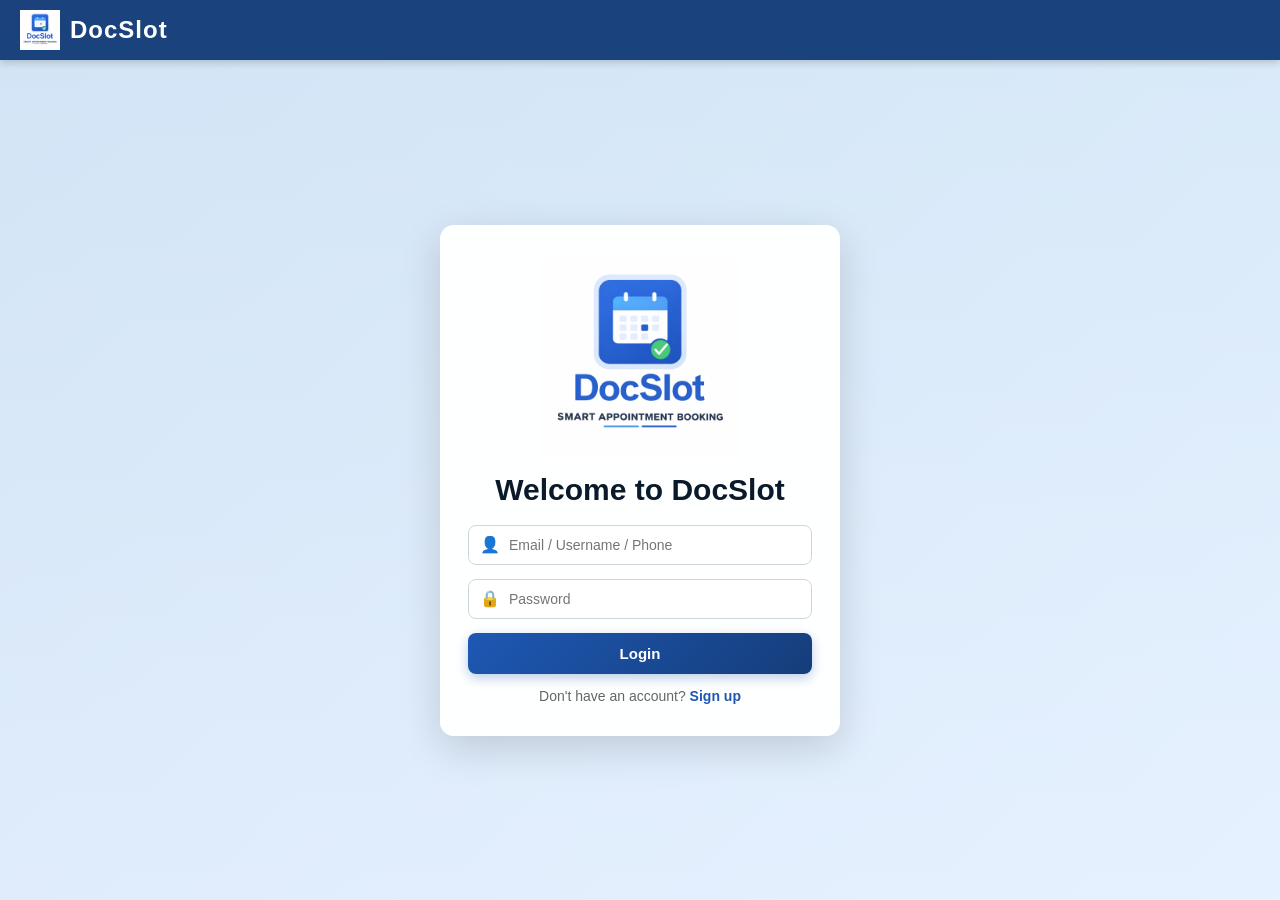
<file: index.html>
<!DOCTYPE html>
<html lang="en">
<head>
  <meta charset="UTF-8">
  <meta name="viewport" content="width=device-width, initial-scale=1.0">
  <title>DocSlot - Patient Appointment System</title>
  <link rel="stylesheet" href="style.css">
</head>
<body>

<!-- NAVBAR -->
<div class="navbar">
  <div class="nav-left">
    <img class="nav-logo" src="logo.png" alt="DocSlot Logo">
    <span class="nav-title">DocSlot</span>
  </div>
</div>

<!-- ==================== LOGIN ==================== -->
<div id="loginPage" class="page active">
  <div class="center-card">
    <img class="card-logo" src="logo.png" alt="DocSlot Logo">
    <h2 class="card-title">Welcome to DocSlot</h2>

    <div class="input-group">
      <span class="input-icon">👤</span>
      <input id="loginIdentifier" placeholder="Email / Username / Phone" autocomplete="off" required>
    </div>

    <div class="input-group">
      <span class="input-icon">🔒</span>
      <input id="loginPassword" type="password" placeholder="Password" autocomplete="new-password" required>
    </div>

    <button class="full-btn" id="loginBtn">Login</button>

    <p class="switch-text">
      Don't have an account?
      <span id="goSignup" class="link">Sign up</span>
    </p>
  </div>
</div>

<!-- ==================== SIGNUP ==================== -->
<div id="signupPage" class="page">
  <div class="center-card">
    <svg class="card-logo" xmlns="http://www.w3.org/2000/svg" width="120" height="120" viewBox="0 0 160 160" role="img" aria-label="DocSlot Logo">
    <defs><linearGradient id="cg" x1="0%" y1="0%" x2="100%" y2="100%"><stop offset="0%" stop-color="#2563c7"/><stop offset="100%" stop-color="#1a3f9e"/></linearGradient></defs>
    <rect width="160" height="160" rx="28" fill="url(#cg)"/>
    <line x1="50" y1="46" x2="70" y2="46" stroke="white" stroke-width="5" stroke-linecap="round"/>
    <line x1="50" y1="46" x2="50" y2="36" stroke="white" stroke-width="5" stroke-linecap="round"/>
    <circle cx="50" cy="32" r="5" fill="white"/>
    <line x1="70" y1="46" x2="70" y2="36" stroke="white" stroke-width="5" stroke-linecap="round"/>
    <circle cx="70" cy="32" r="5" fill="white"/>
    <path d="M60 46 C60 56 60 62 60 62 C60 80 68 96 84 102 C98 108 112 100 112 84 L112 76" fill="none" stroke="#e879c8" stroke-width="6" stroke-linecap="round"/>
    <circle cx="112" cy="70" r="11" fill="none" stroke="#38d9d9" stroke-width="5.5"/>
    <circle cx="112" cy="70" r="4" fill="#38d9d9"/>
    <text x="80" y="136" font-family="Arial,sans-serif" font-size="18" font-weight="700" fill="white" text-anchor="middle">DocSlot</text>
  </svg>
    <h2 class="card-title">Create Account</h2>

    <input id="signupName" placeholder="Full Name">
    <input id="signupUsername" placeholder="Username">
    <input id="signupEmail" type="email" placeholder="Email">

    <div class="phone-group">
      <select id="signupCountryCode">
        <option value="+91">+91</option>
        <option value="+1">+1</option>
      </select>
      <input id="signupPhone" placeholder="Phone">
    </div>

    <select id="signupRole">
      <option value="">Select Role</option>
      <option value="patient">Patient</option>
      <option value="doctor">Doctor</option>
      <option value="admin">Admin</option>
    </select>

    <input id="signupPassword" type="password" placeholder="Password">
    <input id="signupConfirm" type="password" placeholder="Confirm Password">

    <button id="sendOtpBtn" class="full-btn">Send OTP</button>

    <p class="switch-text">
      Already have an account?
      <span id="goLogin" class="link">Login</span>
    </p>
  </div>
</div>

<!-- ==================== OTP ==================== -->
<div id="otpPage" class="page">
  <div class="center-card">
    <svg class="card-logo" xmlns="http://www.w3.org/2000/svg" width="120" height="120" viewBox="0 0 160 160" role="img" aria-label="DocSlot Logo">
    <defs><linearGradient id="cg" x1="0%" y1="0%" x2="100%" y2="100%"><stop offset="0%" stop-color="#2563c7"/><stop offset="100%" stop-color="#1a3f9e"/></linearGradient></defs>
    <rect width="160" height="160" rx="28" fill="url(#cg)"/>
    <line x1="50" y1="46" x2="70" y2="46" stroke="white" stroke-width="5" stroke-linecap="round"/>
    <line x1="50" y1="46" x2="50" y2="36" stroke="white" stroke-width="5" stroke-linecap="round"/>
    <circle cx="50" cy="32" r="5" fill="white"/>
    <line x1="70" y1="46" x2="70" y2="36" stroke="white" stroke-width="5" stroke-linecap="round"/>
    <circle cx="70" cy="32" r="5" fill="white"/>
    <path d="M60 46 C60 56 60 62 60 62 C60 80 68 96 84 102 C98 108 112 100 112 84 L112 76" fill="none" stroke="#e879c8" stroke-width="6" stroke-linecap="round"/>
    <circle cx="112" cy="70" r="11" fill="none" stroke="#38d9d9" stroke-width="5.5"/>
    <circle cx="112" cy="70" r="4" fill="#38d9d9"/>
    <text x="80" y="136" font-family="Arial,sans-serif" font-size="18" font-weight="700" fill="white" text-anchor="middle">DocSlot</text>
  </svg>
    <h2 class="card-title">Verify OTP</h2>
    <p class="switch-text" style="margin-bottom:8px;">OTP has been sent to your email/phone</p>
    <input id="otpInput" placeholder="Enter 6-digit OTP" maxlength="6">
    <button id="verifyOtpBtn" class="full-btn">Verify & Create Account</button>
    <button id="backSignup" class="full-btn ghost">Back</button>
  </div>
</div>

<!-- ==================== PATIENT DASHBOARD ==================== -->
<div id="patientDashboardPage" class="page">
  <div class="dashboard-header">
    <span id="patientWelcome">Welcome, Patient</span>
    <button id="patientLogoutBtn" class="mini-btn">Logout</button>
  </div>
  <div class="dashboard-body">
    <div id="patientDashboardContent">
      <button id="startBookingBtn" class="full-btn">+ Book Appointment</button>
      <button id="patientHistoryBtn" class="full-btn ghost" style="margin-top:10px;">My Appointments</button>
    </div>
    <div id="patientApptsList" style="display:none;"></div>
    <button id="backToPatientDashBtn" class="full-btn ghost" style="display:none;">← Back</button>
  </div>
</div>

<!-- ==================== HOSPITAL SELECT ==================== -->
<div id="hospitalPage" class="page">
  <div class="center-card">
    <h2 class="card-title">Select Hospital</h2>
    <select id="hospitalSelect"><option value="">Select Hospital</option></select>
    <button id="hospitalNextBtn" class="full-btn">Next →</button>
    <button id="hospitalBackBtn" class="full-btn ghost">← Back</button>
  </div>
</div>

<!-- ==================== REASON PAGE ==================== -->
<div id="reasonPage" class="page">
  <div class="center-card">
    <h2 class="card-title">Describe Symptoms</h2>
    <textarea id="reasonText" placeholder="Describe your symptoms or reason for visit..."></textarea>
    <button id="reasonNextBtn" class="full-btn">Next →</button>
    <button id="reasonBackBtn" class="full-btn ghost">← Back</button>
  </div>
</div>

<!-- ==================== DOCTOR SELECT ==================== -->
<div id="doctorSelectPage" class="page">
  <div class="center-card">
    <h2 class="card-title">Select Doctor</h2>
    <p id="suggestedDeptInfo" class="switch-text" style="margin-bottom:8px;"></p>
    <select id="doctorSelect"><option value="">Select Doctor</option></select>
    <button id="doctorNextBtn" class="full-btn">Next →</button>
    <button id="doctorBackBtn" class="full-btn ghost">← Back</button>
  </div>
</div>

<!-- ==================== APPOINTMENT DATE/TIME ==================== -->
<div id="appointmentPage" class="page">
  <div class="center-card">
    <h2 class="card-title">Select Date & Time</h2>
    <input type="date" id="appointmentDate">
    <div id="timeSlots" style="display:flex;flex-direction:column;gap:8px;margin:10px 0;"></div>
    <button id="apptNextBtn" class="full-btn">Next →</button>
    <button id="apptBackBtn" class="full-btn ghost">← Back</button>
  </div>
</div>

<!-- ==================== PAYMENT ==================== -->
<div id="paymentPage" class="page">
  <div class="center-card">
    <h2 class="card-title">Payment</h2>
    <div id="appointmentSummary" class="summary-box"></div>
    <select id="paymentMethod">
      <option value="">Select Payment Method</option>
      <option value="upi">UPI</option>
      <option value="card">Card</option>
      <option value="cash">Cash at Hospital</option>
    </select>
    <button id="paymentConfirmBtn" class="full-btn">Confirm & Pay</button>
    <button id="paymentBackBtn" class="full-btn ghost">← Back</button>
  </div>
</div>

<!-- ==================== RECEIPT ==================== -->
<div id="receiptPage" class="page">
  <div class="center-card">
    <div id="receiptDetails"></div>
    <button id="receiptDoneBtn" class="full-btn">Done</button>
  </div>
</div>

<!-- ==================== DOCTOR DASHBOARD ==================== -->
<div id="doctorDashboardPage" class="page">
  <div class="dashboard-header">
    <span id="doctorWelcome">Welcome, Doctor</span>
    <button id="doctorLogoutBtn" class="mini-btn">Logout</button>
  </div>
  <div class="dashboard-body">
    <div id="doctorTodayList"></div>
    <div id="doctorAllList"></div>
  </div>
</div>

<!-- ==================== ADMIN DASHBOARD ==================== -->
<div id="adminDashboardPage" class="page">
  <div class="dashboard-header">
    <span id="adminWelcome">Welcome, Admin</span>
    <button id="adminLogoutBtn" class="mini-btn">Logout</button>
  </div>
  <div class="dashboard-body">

    <!-- Add Hospital -->
    <div class="admin-form">
      <h3>Add Hospital</h3>
      <input id="newHospitalName" placeholder="Hospital Name">
      <input id="newHospitalAddress" placeholder="Address">
      <input id="newHospitalPhone" placeholder="Phone">
      <button id="addHospitalBtn" class="full-btn">Add Hospital</button>
    </div>

    <!-- Add Department -->
    <div class="admin-form">
      <h3>Add Department</h3>
      <select id="adminHospitalSelect"><option value="">Select Hospital</option></select>
      <select id="adminDeptSelect"><option value="">Select Hospital First</option></select>
      <input id="newDeptName" placeholder="Department Name">
      <button id="addDeptBtn" class="full-btn">Add Department</button>
    </div>

    <!-- Assign Doctor -->
    <div class="admin-form">
      <h3>Assign Doctor</h3>
      <select id="doctorHospitalSelect"><option value="">Select Hospital</option></select>
      <select id="doctorDeptSelect"><option value="">Select Department</option></select>
      <input id="newDoctorName" placeholder="Doctor Name">
      <input id="newDoctorEmail" placeholder="Doctor Email">
      <input id="newDoctorPhone" placeholder="Doctor Phone">
      <button id="assignDoctorBtn" class="full-btn">Assign Doctor</button>
    </div>

    <!-- Set Fee -->
    <div class="admin-form">
      <h3>Set Consultation Fee</h3>
      <select id="feeHospitalSelect"><option value="">Select Hospital</option></select>
      <select id="feeDeptSelect"><option value="">Select Department</option></select>
      <input id="newFee" type="number" placeholder="Fee Amount (₹)">
      <button id="adminSetFeeBtn" class="full-btn">Update Fee</button>
    </div>

    <div id="adminAppointmentsList"></div>

  </div>
</div>

<script src="workflow-utils.js"></script>
<script src="storage-auth.js"></script>
<script src="booking-stage-1.js"></script>
<script src="booking-stage-2.js"></script>
<script src="doctor-admin.js"></script>
</body>
</html>
</file>
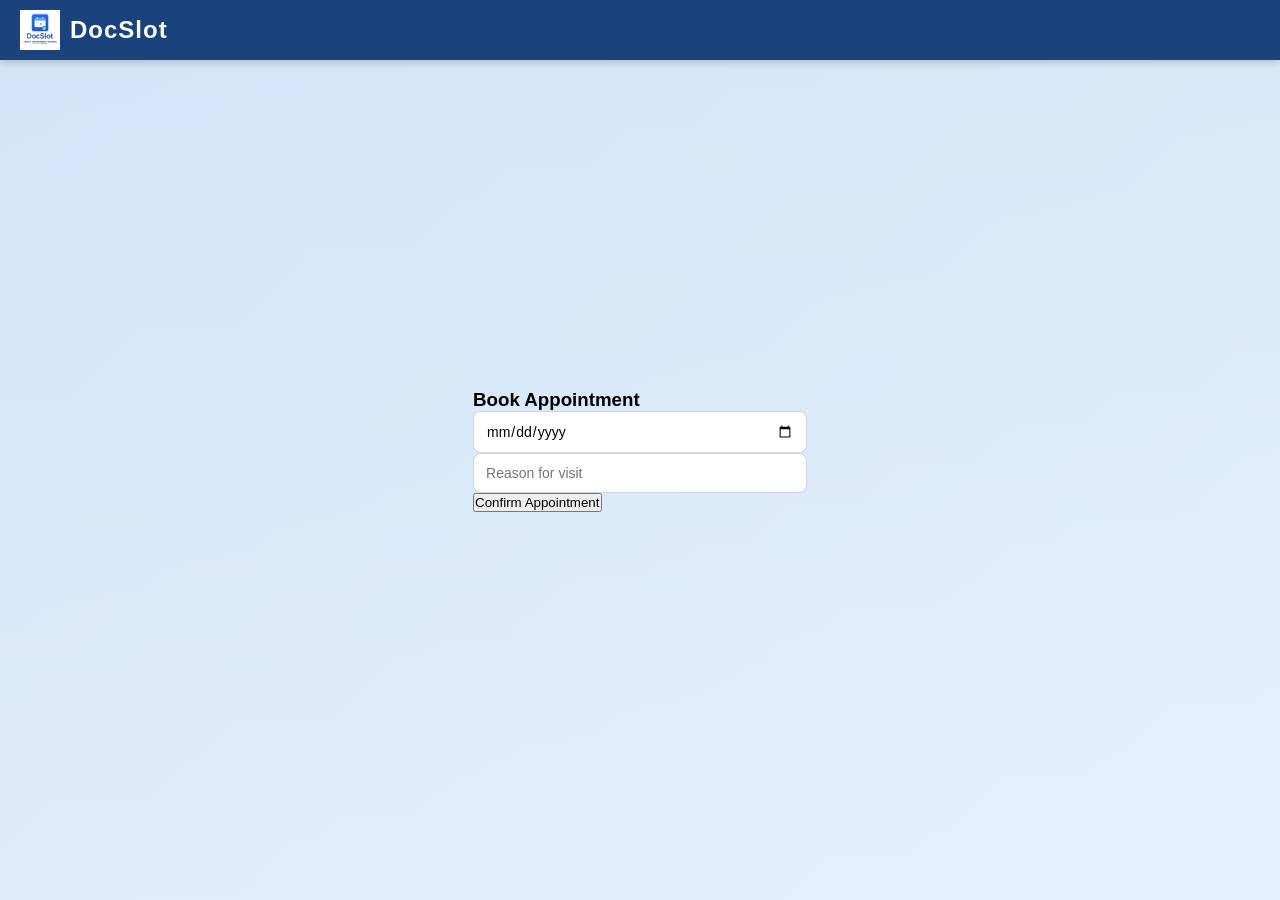
<file: appointment.html>
<!DOCTYPE html>
<html>
<head>
    <title>DocSlot - Appointment</title>
    <link rel="stylesheet" href="style.css">
</head>
<body>

<nav class="navbar">
    <div class="nav-left">
        <img class="nav-logo" src="logo.png" alt="DocSlot Logo">
        <span class="nav-title">DocSlot</span>
    </div>
</nav>

<section class="page active">
    <div class="card" id="doctorDetailsCard"></div>
    <div class="card">
        <h3>Book Appointment</h3>
        <input type="date" id="rescheduleDate">
        <div id="timeSlots"></div>
        <input type="text" id="reasonInput" placeholder="Reason for visit">
        <button id="confirmAppointmentBtn" class="btn primary">Confirm Appointment</button>
    </div>
</section>

<script src="workflow-utils.js"></script>
<script src="storage-auth.js"></script>
<script src="appointment.js"></script>
</body>
</html>
</file>
<file: style.css>
* {
  margin: 0;
  padding: 0;
  box-sizing: border-box;
  font-family: Arial, sans-serif;
}

body {
  width: 100vw;
  height: 100vh;
  background: linear-gradient(135deg, rgba(200, 220, 245, 0.6), rgba(220, 235, 255, 0.6)),
              url("data:image/svg+xml,%3Csvg xmlns='http://www.w3.org/2000/svg' width='1200' height='800'%3E%3Cdefs%3E%3CfilterType='blur' id='blur' stdDeviation='30'/%3E%3C/defs%3E%3Crect width='1200' height='800' fill='%23f0f4f8'/%3E%3Crect x='0' y='0' width='400' height='800' fill='%23d4e3f7' opacity='0.4'/%3E%3Ccircle cx='100' cy='150' r='200' fill='%23b3d9f2' opacity='0.15' filter='url(%23blur)'/%3E%3Ccircle cx='1100' cy='600' r='250' fill='%23a8cef0' opacity='0.1' filter='url(%23blur)'/%3E%3Crect x='300' y='200' width='600' height='400' fill='%23ffffff' opacity='0.05'/%3E%3C/svg%3E"),
              linear-gradient(to bottom, rgba(173, 216, 230, 0.4), rgba(240, 248, 255, 0.6));
  background-size: cover;
  background-attachment: fixed;
  background-position: center;
  display: flex;
  justify-content: center;
  align-items: center;
  overflow: auto;
  -webkit-overflow-scrolling: touch;
}

.page {
  display: none;
  width: 100%;
  height: 100%;
  justify-content: center;
  align-items: center;
}

.page.active { display: flex; }

/* NAVBAR */
.navbar {
  position: fixed;
  top: 0;
  width: 100%;
  height: 60px;
  background: rgba(20, 60, 120, 0.97);
  color: white;
  display: flex;
  align-items: center;
  padding: 0 20px;
  box-shadow: 0 2px 8px rgba(0,0,0,0.2);
  z-index: 100;
}

.nav-left {
  display: flex;
  align-items: center;
  gap: 10px;
}

/* FIX: fill:none is SVG-only, invalid on <img>. Use object-fit instead. */
.nav-logo {
  width: 40px;
  height: 40px;
  display: block;
  flex-shrink: 0;
}

.nav-title {
  font-size: 24px;
  font-weight: bold;
  letter-spacing: 1px;
}

/* CENTER CARD */
.center-card {
  width: 400px;
  max-width: 95vw;
  max-height: calc(100vh - 80px);
  overflow-y: auto;
  background: rgba(255, 255, 255, 0.97);
  padding: 32px 28px;
  border-radius: 14px;
  display: flex;
  flex-direction: column;
  gap: 14px;
  text-align: center;
  box-shadow: 0 12px 40px rgba(0,0,0,0.15);
  backdrop-filter: blur(10px);
  margin-top: 60px;
}

/* FIX: Same as nav-logo */
.card-logo {
  width: 250px;   /* 🔥 increased */
  height: auto;   /* 🔥 IMPORTANT (no stretching) */
  margin: 1px auto;
  display: block;
}

.card-title {
  font-size: 26px;
  font-weight: bold;
  color: #0a1a2b;
  margin-bottom: 4px;
}

#loginPage .card-logo { width: 200px; height: 200px; }
#loginPage .card-title { font-size: 30px; }

@media (max-width: 420px) {
  #loginPage .card-logo { width: 150px; height: 150px; }
  #loginPage .card-title { font-size: 26px; }
}

/* DEMO HINT */
.demo-hint {
  background: #f0f6ff;
  border: 1px solid #c0d8f8;
  border-radius: 8px;
  padding: 10px 14px;
  font-size: 12px;
  color: #1e58b4;
  text-align: left;
  line-height: 1.8;
}

/* INPUT GROUPS */
.input-group {
  position: relative;
  display: flex;
  align-items: center;
  width: 100%;
}

.input-icon {
  position: absolute;
  left: 12px;
  font-size: 16px;
  z-index: 1;
  pointer-events: none;
}

.input-group input { padding-left: 40px; width: 100%; }

/* FORM INPUTS */
input, select, textarea {
  width: 100%;
  padding: 11px 12px;
  font-size: 14px;
  border: 1.5px solid #d0d5dd;
  border-radius: 8px;
  transition: all 0.25s ease;
  font-family: Arial, sans-serif;
  background: #fff;
}

input:focus, select:focus, textarea:focus {
  outline: none;
  border-color: #1e58b4;
  box-shadow: 0 0 0 3px rgba(30,88,180,0.1);
}

textarea { resize: vertical; min-height: 90px; }

/* BUTTONS */
.full-btn {
  width: 100%;
  padding: 12px;
  font-size: 15px;
  font-weight: bold;
  border: none;
  background: linear-gradient(135deg, #1e58b4, #153d7a);
  color: white;
  border-radius: 8px;
  cursor: pointer;
  transition: all 0.25s ease;
  box-shadow: 0 4px 12px rgba(30,88,180,0.3);
}

.full-btn:hover {
  background: linear-gradient(135deg, #153d7a, #0f2d5a);
  box-shadow: 0 6px 16px rgba(30,88,180,0.4);
  transform: translateY(-1px);
}

.full-btn:active { transform: translateY(0); }

.full-btn.ghost {
  background: transparent;
  color: #1e58b4;
  border: 2px solid #1e58b4;
  box-shadow: none;
}

.full-btn.ghost:hover { background: rgba(30,88,180,0.08); }

.mini-btn {
  background: rgba(255,255,255,0.2);
  border: 1px solid rgba(255,255,255,0.5);
  color: white;
  padding: 7px 16px;
  font-size: 13px;
  font-weight: bold;
  border-radius: 6px;
  cursor: pointer;
  transition: all 0.2s ease;
}

.mini-btn:hover { background: rgba(255,255,255,0.35); }

/* TEXT & LINKS */
.switch-text { font-size: 14px; color: #666; }

.link {
  color: #1e58b4;
  cursor: pointer;
  font-weight: bold;
  transition: color 0.2s ease;
}

.link:hover { color: #153d7a; text-decoration: underline; }

/* PHONE GROUP */
.phone-group { display: flex; gap: 10px; width: 100%; }
.phone-group select { width: 90px; flex-shrink: 0; }
.phone-group input { flex: 1; }

/* DASHBOARD */
.dashboard-header {
  position: fixed;
  top: 60px;
  left: 50%;
  transform: translateX(-50%);
  width: 90%;
  max-width: 900px;
  display: flex;
  justify-content: space-between;
  align-items: center;
  padding: 12px 0;
  font-size: 18px;
  font-weight: bold;
  color: #0a1a2b;
  z-index: 50;
  background: rgba(240,248,255,0.75);
  backdrop-filter: blur(4px);
}

.dashboard-body {
  margin-top: 140px;
  width: 90%;
  max-width: 900px;
  max-height: calc(100vh - 160px);
  overflow-y: auto;
  display: flex;
  flex-direction: column;
  gap: 16px;
  padding-bottom: 20px;
}

.dashboard-body h3 {
  color: #0a1a2b;
  font-size: 15px;
  border-bottom: 1px solid #dde8f8;
  padding-bottom: 6px;
  margin-top: 8px;
}

/* LISTS */
.list { display: flex; flex-direction: column; gap: 10px; }

.list-item {
  background: rgba(255,255,255,0.92);
  padding: 12px 15px;
  border-radius: 8px;
  border-left: 4px solid #1e58b4;
  box-shadow: 0 2px 8px rgba(0,0,0,0.07);
  font-size: 14px;
  color: #333;
  line-height: 1.6;
}

/* ADMIN FORM */
.admin-form {
  display: flex;
  flex-direction: column;
  gap: 10px;
  background: rgba(255,255,255,0.92);
  padding: 16px;
  border-radius: 10px;
  box-shadow: 0 2px 8px rgba(0,0,0,0.07);
}

/* SUMMARY & RECEIPT */
.summary-box, .receipt-box {
  background: rgba(245,250,255,0.95);
  padding: 14px;
  border-radius: 8px;
  border-left: 4px solid #2e8986;
  text-align: left;
  font-size: 14px;
  line-height: 1.8;
  color: #333;
}

.receipt-box {
  background: linear-gradient(135deg, rgba(30,88,180,0.04), rgba(20,60,120,0.04));
}

/* TIME SLOTS */
.time-slot-btn {
  width: 100%;
  padding: 10px;
  border: 1.5px solid #c0d0e8;
  border-radius: 6px;
  background: #eef4ff;
  color: #1e58b4;
  font-size: 14px;
  font-weight: bold;
  cursor: pointer;
  transition: all 0.2s;
  text-align: center;
}

.time-slot-btn:hover { background: #d0e3ff; }
.time-slot-btn.selected { background: #1e58b4; color: white; border-color: #1e58b4; }

/* SCROLLBAR */
::-webkit-scrollbar { width: 6px; }
::-webkit-scrollbar-track { background: rgba(0,0,0,0.04); }
::-webkit-scrollbar-thumb { background: #1e58b4; border-radius: 4px; }
::-webkit-scrollbar-thumb:hover { background: #153d7a; }
</file>
